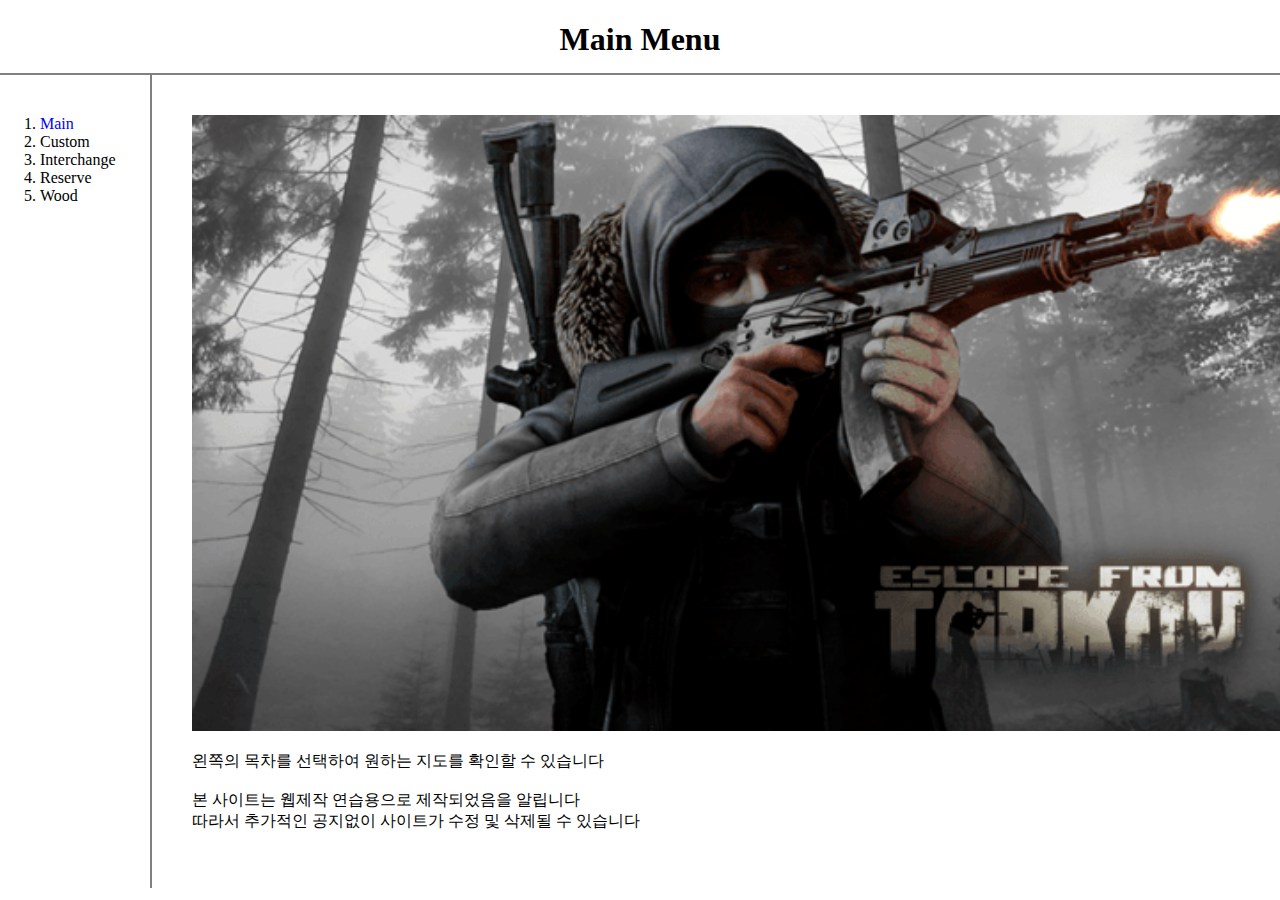
<file: index.html>
<!DOCTYPE html>
<html>
  <head>
    <meta charset="utf-8">
    <title>타르코프맵</title>
    <link rel="stylesheet" href="style.css">
    <!-- Global site tag (gtag.js) - Google Analytics -->
    <script async src="https://www.googletagmanager.com/gtag/js?id=UA-162945712-2"></script>
    <script>
      window.dataLayer = window.dataLayer || [];
      function gtag(){dataLayer.push(arguments);}
      gtag('js', new Date());

      gtag('config', 'UA-162945712-2');
    </script>
  </head>
  <body>
    <h1 id="MainTitle">Main Menu</h1>
    <div id="Grid">
      <ol id="List">
        <li><a id="select" href="index.html">Main</a></li>
        <li><a href="custom.html">Custom</a></li>
        <li><a href="interchange.html">Interchange</a></li>
        <li><a href="reserve.html">Reserve</a></li>
        <li><a href="wood.html">Wood</a></li>
      </ol>
      <span id="Contents">
        <img src="Main.png" id="MainImg">
        <p>
          왼쪽의 목차를 선택하여 원하는 지도를 확인할 수 있습니다<br><br>
		  본 사이트는 웹제작 연습용으로 제작되었음을 알립니다<br>
		  따라서 추가적인 공지없이 사이트가 수정 및 삭제될 수 있습니다
        </p>
      </span>
    </div>
  </body>
</html>
</file>
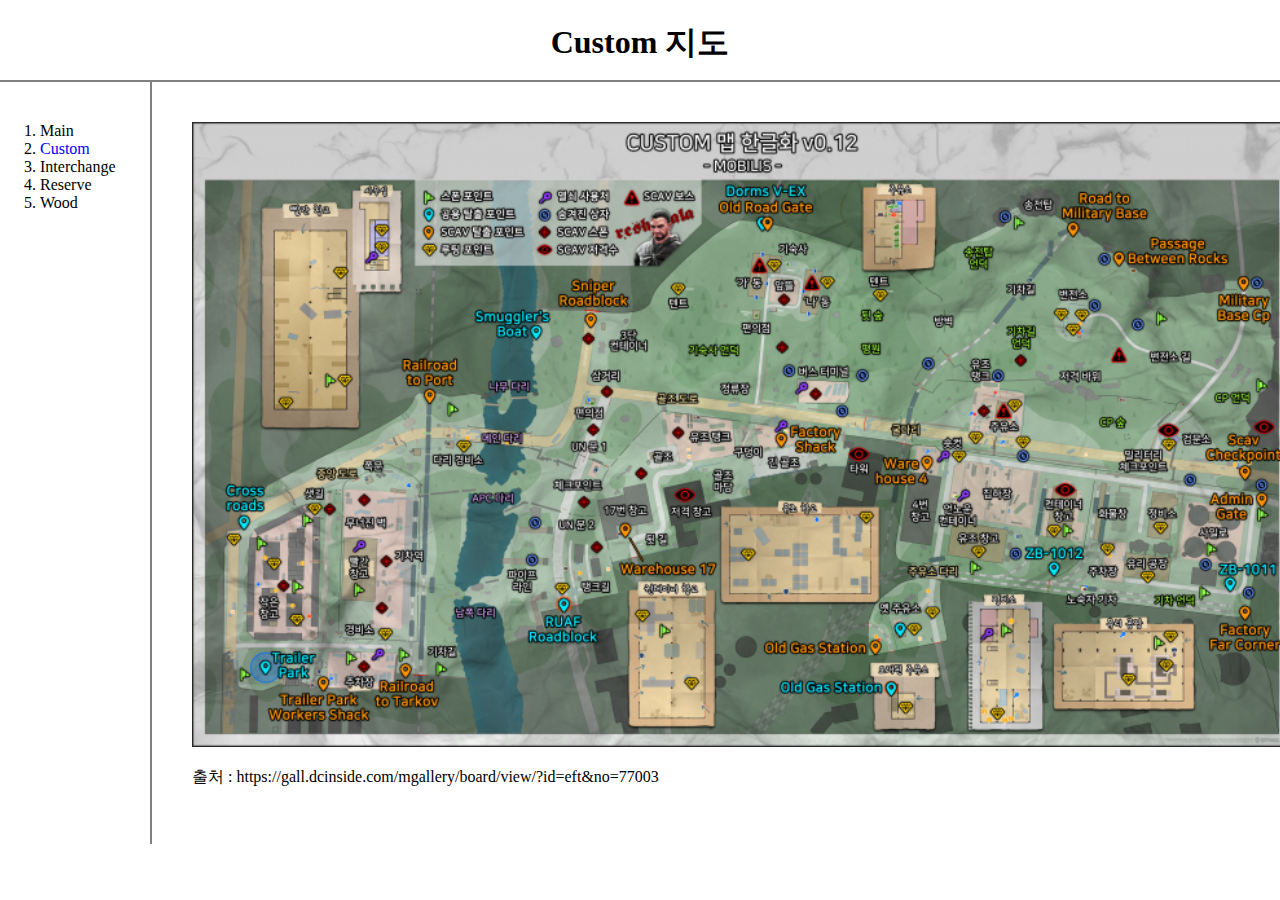
<file: custom.html>
<!DOCTYPE html>
<html>
  <head>
    <meta charset="utf-8">
    <title>커스텀</title>
    <link rel="stylesheet" href="style.css">
    <!-- Global site tag (gtag.js) - Google Analytics -->
    <script async src="https://www.googletagmanager.com/gtag/js?id=UA-162945712-2"></script>
    <script>
      window.dataLayer = window.dataLayer || [];
      function gtag(){dataLayer.push(arguments);}
      gtag('js', new Date());

      gtag('config', 'UA-162945712-2');
    </script>
  </head>
  <body>
    <h1 id="MainTitle">Custom 지도</h1>
    <div id="Grid">
      <ol id="List">
        <li><a href="index.html">Main</a></li>
        <li><a id="select" href="custom.html">Custom</a></li>
        <li><a href="interchange.html">Interchange</a></li>
        <li><a href="reserve.html">Reserve</a></li>
        <li><a href="wood.html">Wood</a></li>
      </ol>
      <span id="Contents">
        <img src="maps/custom.png" id="MainImg">
        <p>
          출처 : https://gall.dcinside.com/mgallery/board/view/?id=eft&no=77003
        </p>
      </span>
    </div>
  </body>
</html>
</file>
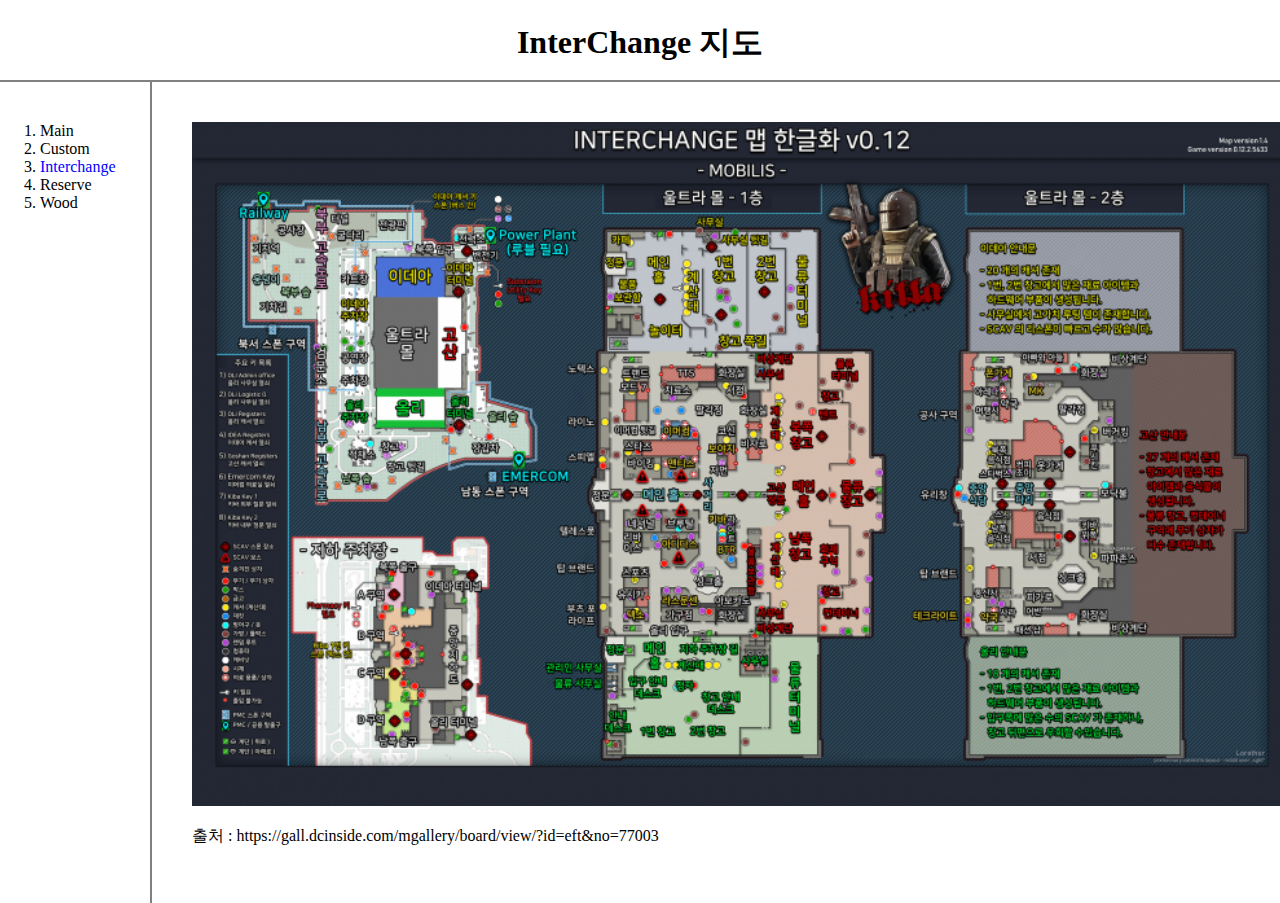
<file: interchange.html>
<!DOCTYPE html>
<html>
  <head>
    <meta charset="utf-8">
    <title>인터체인지</title>
    <link rel="stylesheet" href="style.css">
    <!-- Global site tag (gtag.js) - Google Analytics -->
    <script async src="https://www.googletagmanager.com/gtag/js?id=UA-162945712-2"></script>
    <script>
      window.dataLayer = window.dataLayer || [];
      function gtag(){dataLayer.push(arguments);}
      gtag('js', new Date());

      gtag('config', 'UA-162945712-2');
    </script>
  </head>
  <body>
    <h1 id="MainTitle">InterChange 지도</h1>
    <div id="Grid">
      <ol id="List">
        <li><a href="index.html">Main</a></li>
        <li><a href="custom.html">Custom</a></li>
        <li><a id="select" href="interchange.html">Interchange</a></li>
        <li><a href="reserve.html">Reserve</a></li>
        <li><a href="wood.html">Wood</a></li>
      </ol>
      <span id="Contents">
        <img src="maps/interchange.png" id="MainImg">
        <p>
          출처 : https://gall.dcinside.com/mgallery/board/view/?id=eft&no=77003
        </p>
      </span>
    </div>
  </body>
</html>
</file>
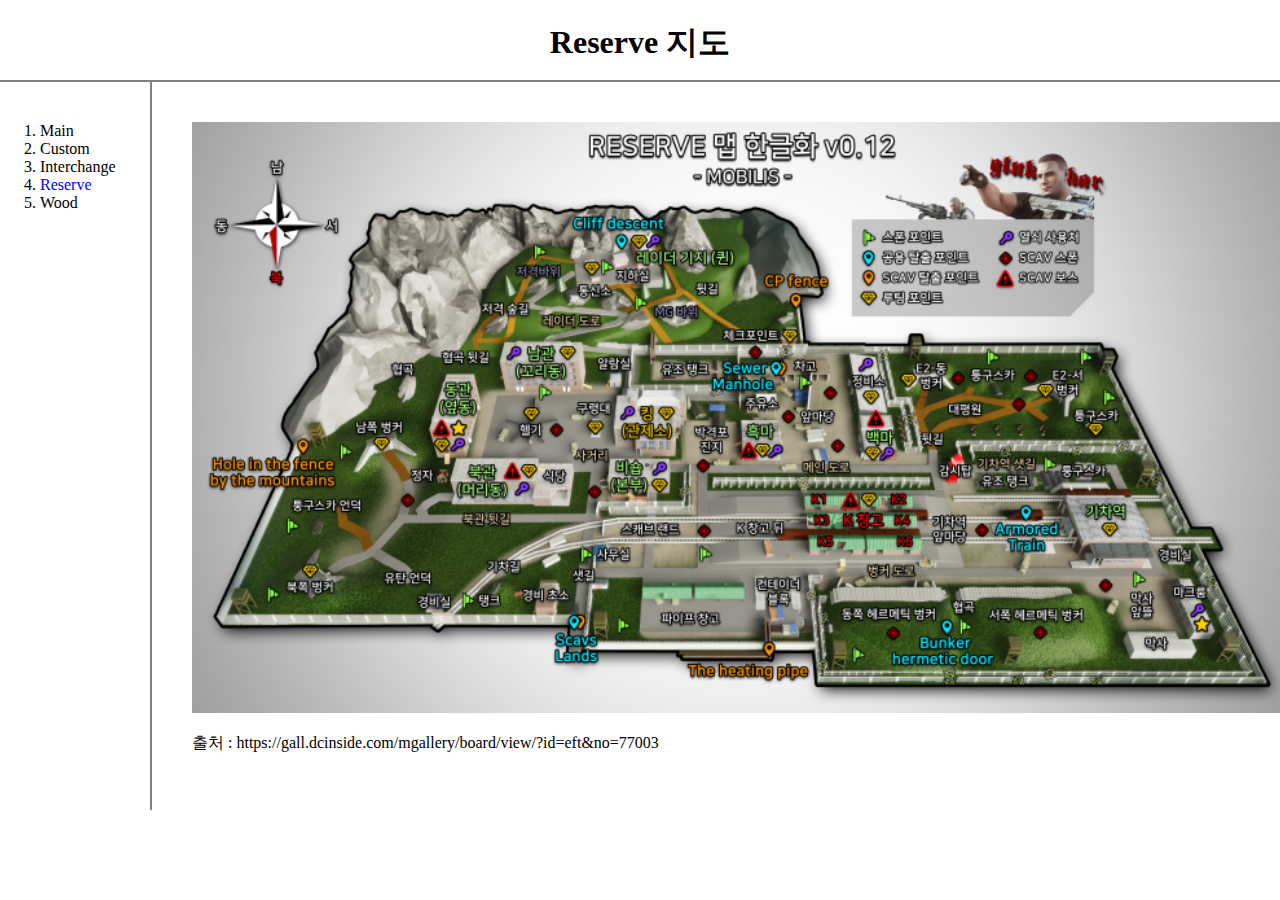
<file: reserve.html>
<!DOCTYPE html>
<html>
  <head>
    <meta charset="utf-8">
    <title>리저브</title>
    <link rel="stylesheet" href="style.css">
    <!-- Global site tag (gtag.js) - Google Analytics -->
    <script async src="https://www.googletagmanager.com/gtag/js?id=UA-162945712-2"></script>
    <script>
      window.dataLayer = window.dataLayer || [];
      function gtag(){dataLayer.push(arguments);}
      gtag('js', new Date());

      gtag('config', 'UA-162945712-2');
    </script>
  </head>
  <body>
    <h1 id="MainTitle">Reserve 지도</h1>
    <div id="Grid">
      <ol id="List">
        <li><a href="index.html">Main</a></li>
        <li><a href="custom.html">Custom</a></li>
        <li><a href="interchange.html">Interchange</a></li>
        <li><a id="select" href="reserve.html">Reserve</a></li>
        <li><a href="wood.html">Wood</a></li>
      </ol>
      <span id="Contents">
        <img src="maps/reserve.png" id="MainImg">
        <p>
          출처 : https://gall.dcinside.com/mgallery/board/view/?id=eft&no=77003
        </p>
      </span>
    </div>
  </body>
</html>
</file>
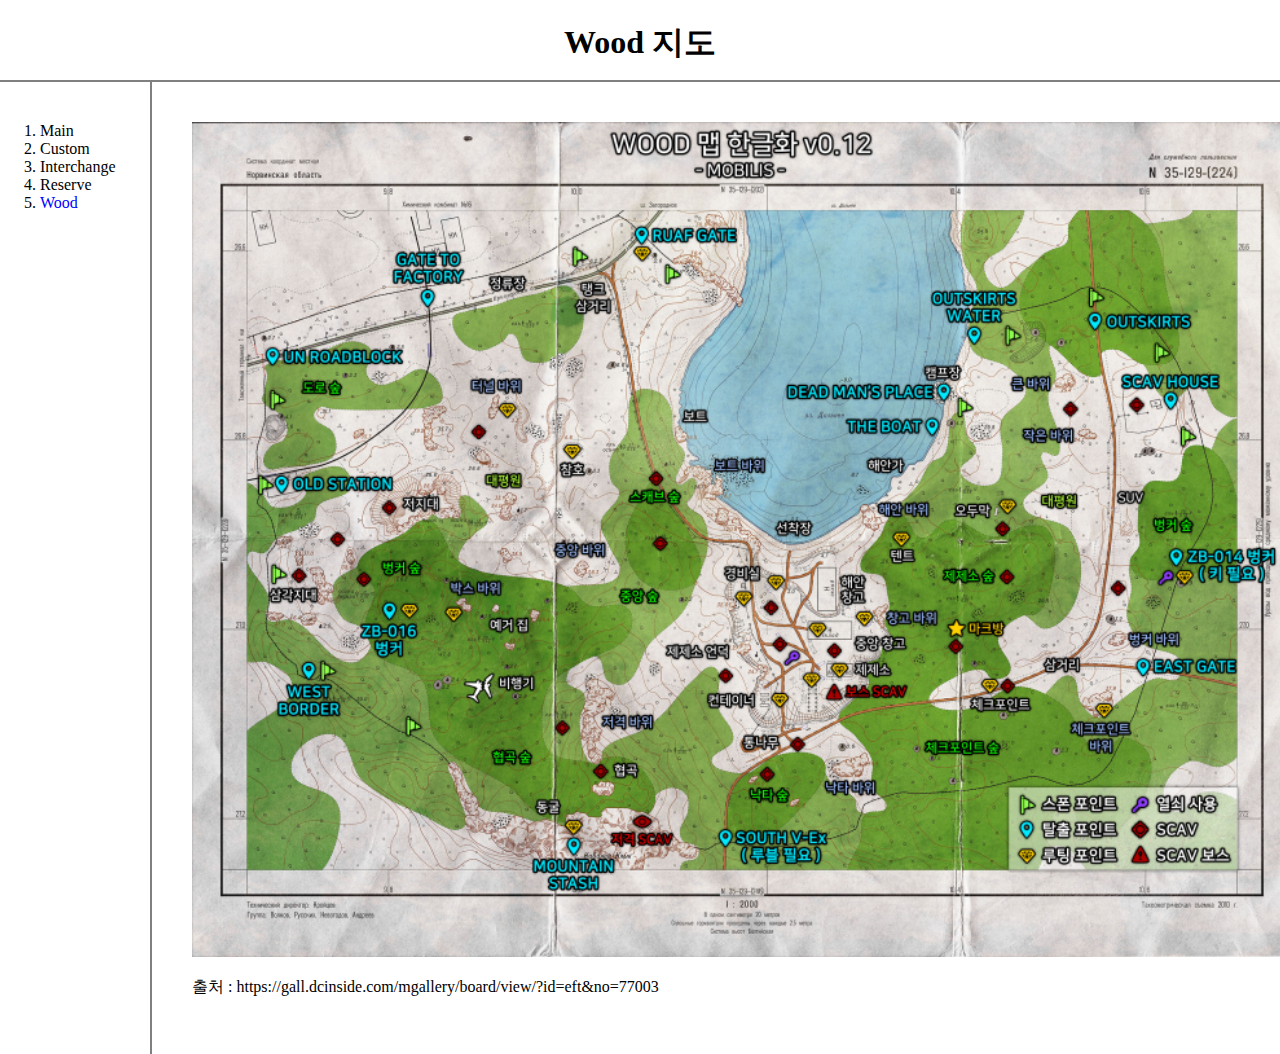
<file: wood.html>
<!DOCTYPE html>
<html>
  <head>
    <meta charset="utf-8">
    <title>우드</title>
    <link rel="stylesheet" href="style.css">
    <!-- Global site tag (gtag.js) - Google Analytics -->
    <script async src="https://www.googletagmanager.com/gtag/js?id=UA-162945712-2"></script>
    <script>
      window.dataLayer = window.dataLayer || [];
      function gtag(){dataLayer.push(arguments);}
      gtag('js', new Date());

      gtag('config', 'UA-162945712-2');
    </script>
  </head>
  <body>
    <h1 id="MainTitle">Wood 지도</h1>
    <div id="Grid">
      <ol id="List">
        <li><a href="index.html">Main</a></li>
        <li><a href="custom.html">Custom</a></li>
        <li><a href="interchange.html">Interchange</a></li>
        <li><a href="reserve.html">Reserve</a></li>
        <li><a id="select" href="wood.html">Wood</a></li>
      </ol>
      <span id="Contents">
        <img src="maps/wood.png" id="MainImg">
        <p>
          출처 : https://gall.dcinside.com/mgallery/board/view/?id=eft&no=77003
        </p>
      </span>
    </div>
  </body>
</html>
</file>
<file: style.css>
#MainTitle {
  text-align:center;
  border-bottom:2px solid gray;
  padding-bottom:15px;
  margin-bottom:0;
}
#Grid {
  display:grid;
  grid-template-columns:152px 1fr;
}
#List {
  border-right:2px solid gray;
  width:100px;
  margin:0;
  padding-top:40px;
  padding-right:10px;
  padding-bottom:100%
}
#Contents {
  padding:40px;
  text
}
#MainImg {
  width:1100px;
}
#select {
  color:blue;
}
body {
  margin:0;
  height:100%;
}
a {
  text-decoration: none;
  color:black;
}
</file>
